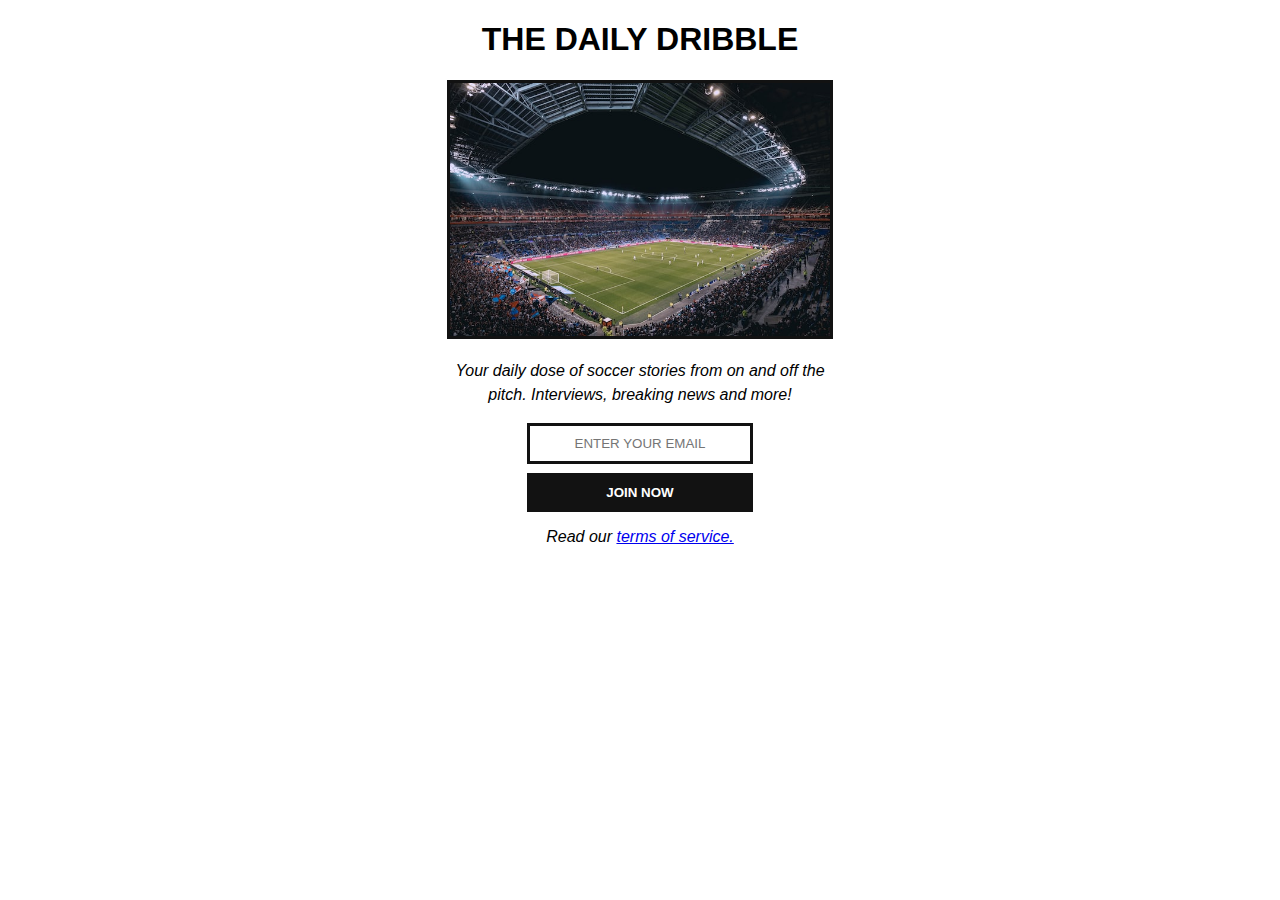
<file: index.html>
<!DOCTYPE html>
<html lang="en">
<head>
    <meta charset="UTF-8">
    <meta http-equiv="X-UA-Compatible" content="IE=edge">
    <meta name="viewport" content="width=device-width, initial-scale=1.0">
    <link type="text/css" rel="stylesheet" id="dark-mode-custom-link">
    <link type="text/css" rel="stylesheet" id="dark-mode-general-link">
    <style lang="en" type="text/css" id="dark-mode-custom-style"></style>
    <style lang="en" type="text/css" id="dark-mode-native-style"></style>
    <style lang="en" type="text/css" id="dark-mode-native-style"></style>
    <link rel="stylesheet" href="style.css">
    <title>Document</title>
</head>
<body>
    <h1>THE DAILY DRIBBLE</h1>
    <img src="stadium.jpg">
    <p class="descrition">Your daily dose of soccer stories from on and off the<br> pitch. Interviews,  breaking news and more!</p>
    <input class="input-field" type="text" placeholder="ENTER YOUR EMAIL">
    <button class="submit-btn">JOIN NOW</button>
    <p class="terms">Read our <a href="/terms.html" target="_blank">terms of service.</a></p>
    <script async src="https://pagead2.googlesyndication.com/pagead/js/adsbygoogle.js?client=ca-pub-8247530895372435"
     crossorigin="anonymous"></script>
</body>
</html>
</file>
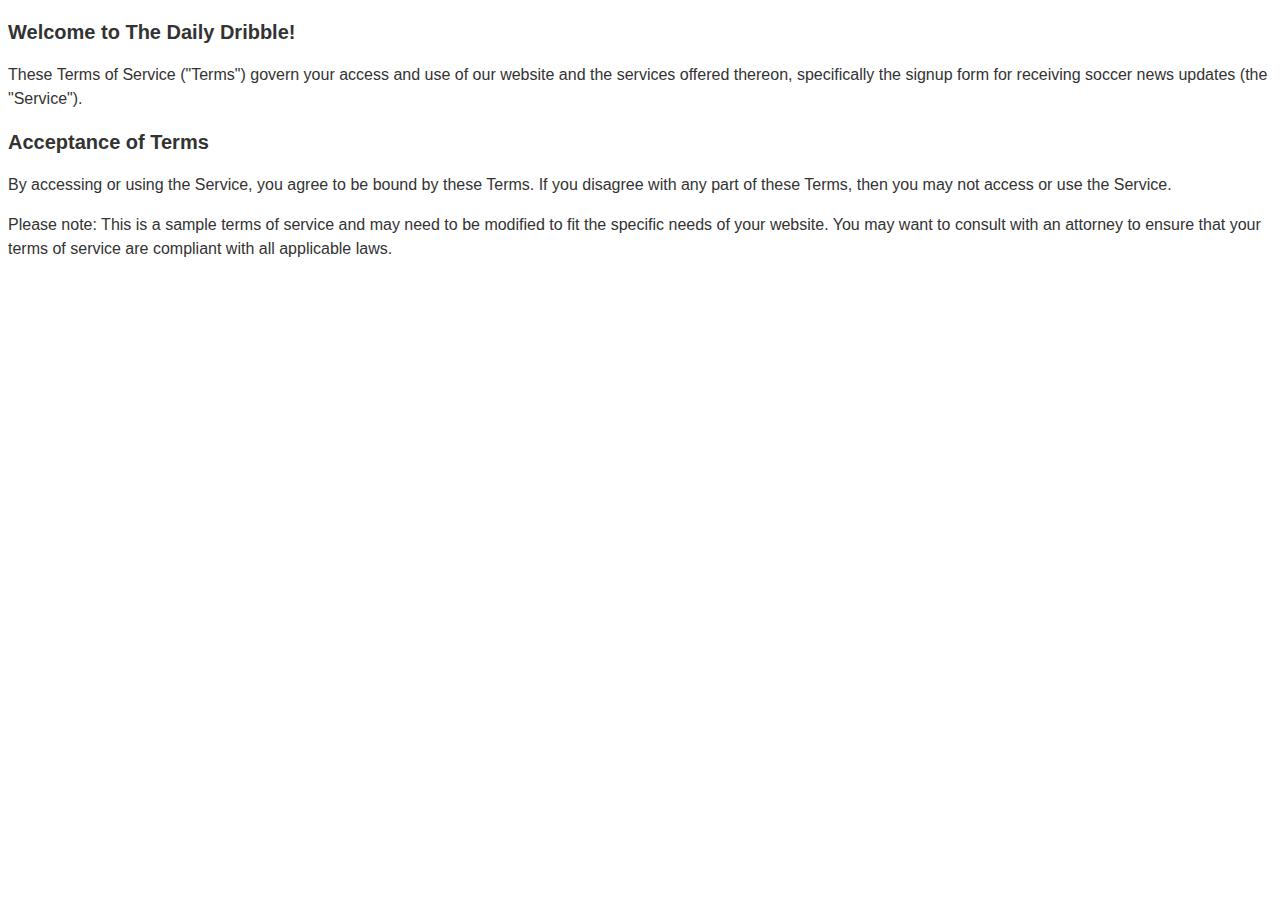
<file: terms.html>
<!DOCTYPE html>
<html lang="en">
<head>
    <meta charset="UTF-8">
    <meta http-equiv="X-UA-Compatible" content="IE=edge">
    <meta name="viewport" content="width=device-width, initial-scale=1.0">
    <title>The Daily Dribble - Terms of Service</title>
    <style>
        body {
            font-family: Arial, sans-serif;
            font-size: 16px;
            line-height: 1.5;
            color: #333;
        }
        h2 {
            font-size: 20px;
            margin-bottom: 15px;
        }
        ul {
            list-style: disc;
            padding-left: 20px;
        }
    </style>
</head>
<body>
    <h2>Welcome to The Daily Dribble!</h2>
    <p>These Terms of Service ("Terms") govern your access and use of our website and the services offered thereon, specifically the signup form for receiving soccer news updates (the "Service").</p>

    <h2>Acceptance of Terms</h2>
    <p>By accessing or using the Service, you agree to be bound by these Terms. If you disagree with any part of these Terms, then you may not access or use the Service.</p>

    <p>Please note: This is a sample terms of service and may need to be modified to fit the specific needs of your website. You may want to consult with an attorney to ensure that your terms of service are compliant with all applicable laws.</p>
</body>
</html>
</file>
<file: style.css>
* {
    text-align: center;
    --font-color: #121212;
    --text: var(--font-color);
    font-family: sans-serif;
}

img {
    width: 380px;
    border: 3px solid var(--text);
}

.descrition {
    /* text-align: center; */
    /* width: 350px; */
    font-style: italic;
    line-height: 1.5;
}


.input-field {
    display: block;
    margin: 9px auto;
    padding: 10px 20px;
    border: 3px solid var(--text);
    width: 180px;
}

.submit-btn {
    width: 226px;
    /* height: 182px; */
    color: white;
    font-weight: bold;
    background: var(--text);
    border: none;
    padding: 12px 16px;
}

.terms {
    font-style: italic;
}
</file>
